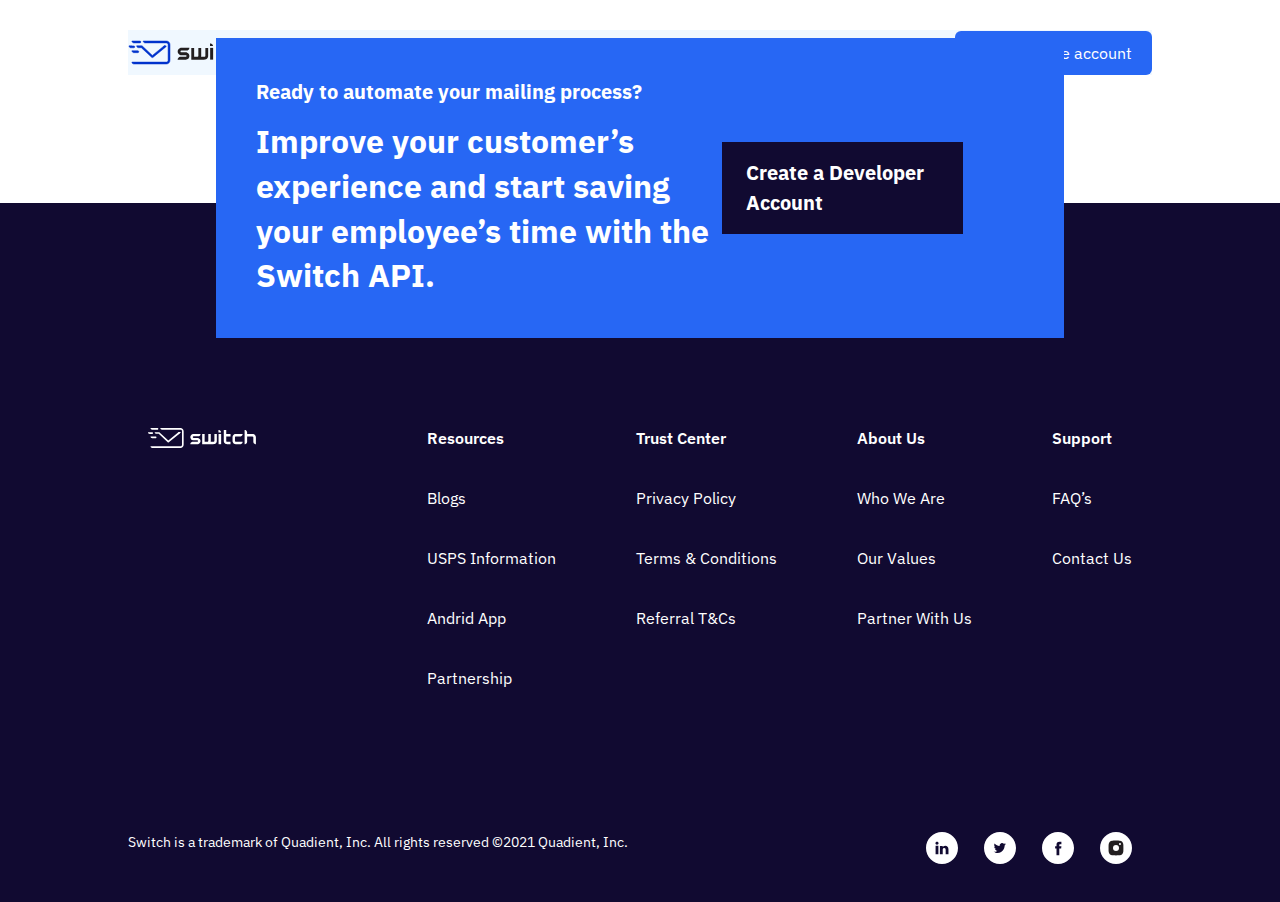
<file: pages/playground.html>
<html lang="en">
<head>
    <meta charset="UTF-8">
    <meta http-equiv="X-UA-Compatible" content="IE=edge">
    <meta name="viewport" content="width=device-width, initial-scale=1.0">
    <title>playground</title>
    <link rel="stylesheet" href="./playground.css">
</head>
<body>
    <div class="container">
        <header id="header">
        <img src="../src/Logo.svg" alt="">
            <div class="nav-list">
                <ul class="ul ul-1">
                    <li class="first">How It Works</li>
                    <li>Pricing</li>
                    <li>Features</li>
                </ul>
                <ul class="ul ul-2">
                    <li class="first">Industry <img src="../src/Vector 48.svg" alt=""></li>
                    <li>Resources<img src="../src/Vector 48.svg" alt=""></li>
                    <li>Login</li>
                </ul>
            </div>
     
                <a href="#" class="btn cr_acc">Create a free account</a>

             
            
    
        </header>
        <header id="header-mobile">
            <img src="../src/Mobile/email.png" alt="" >
                <div class="nav-list">
                    <ul class="ul ul-1">
                        <li class="first">How It Works</li>
                        <li>Pricing</li>
                        <li>Features</li>
                    </ul>
                    <ul class="ul ul-2">
                        <li class="first">Industry <img src="../src/Vector 48.svg" alt=""></li>
                        <li>Resources<img src="../src/Vector 48.svg" alt=""></li>
                        <li>Login</li>
                    </ul>
                </div>
         
                    <a href="#" class="btn cr_acc">Create a free account</a>
                    <img src="../src/Mobile/menu.png" alt="" >
        
            </header>
            </div>  
            <footer id="footer">

                <div class="popbox">
                   
                    <div class="btm"> <p>Ready to automate your mailing process?</p><h2>Improve your customer’s experience and start saving your employee’s time with the Switch API.</h2>
                        
                    </div>
                    <a href="#" class="btn btn5">
                        Create a Developer Account
                    </a>
                </div>
                <div class="main-footer">
                    <div class="main">
                        <div class="switchlogo"><img src="../src/Footer/Switch Logo.svg" alt=""></div>
                        <div class="list-box">   <div class="flist flist1">
                            <ul>
                                <li class="list-head">Resources</li>
                                <li><a href="">Blogs</a></li>
                                <li><a href="">USPS Information</a></li>
                                <li><a href="">Andrid App</a></li>
                                <li><a href="">Partnership</a></li>
                            </ul>
                        </div>
                        <div class="flist flist2">
                            <ul>
                                <li class="list-head">Trust Center</li>
                                <li><a href="">Privacy Policy</a></li>
                                <li><a href="">Terms & Conditions</a></li>
                                <li><a href="">Referral T&Cs</a></li>
                                
                            </ul>
                        </div>
                        <div class="flist flist3">
                            <ul>
                                <li class="list-head">About Us</li>
                                <li><a href="">Who We Are</a></li>
                                <li><a href="">Our Values</a></li>
                                <li><a href="">Partner With Us</a></li>
                          
                            </ul>
                        </div>
                        <div class="flist flist4">
                            <ul>
                                <li class="list-head">Support</li>
                                <li><a href="">FAQ’s</a></li>
                                <li><a href="">Contact Us</a></li>
                            </ul>
                        </div></div>
                        <div class="store">
                            <img src="../src/Mobile/Google Play Badge.svg" alt="">
                            <p>DOWNLOAD NOW</p>
                        </div>
                    </div>
                    <div class="fbottom">
                        <p>Switch is a trademark of Quadient, Inc. All rights reserved ©2021 Quadient, Inc.</p>
                        <div class="slist">
                            <img src="../src/Footer/Linkedin.svg" alt="">
                            <img src="../src/Footer/Twitter.svg" alt="">
                            <img src="../src/Footer/Facebook.svg" alt="">
                            <img src="../src/Footer/Instagram.svg" alt="">
                        </div>
                    </div>
                </div>
                
            </footer>
</body>
</html>
</file>
<file: pages/playground.css>
@import url('https://fonts.googleapis.com/css2?family=IBM+Plex+Sans:ital,wght@0,100;0,200;0,300;0,400;0,500;0,600;0,700;1,100;1,200;1,300;1,400;1,500;1,600;1,700&display=swap');

:root{
    --ibm:'IBM Plex Sans', sans-serif;
    --blue:#2767F4;
    --white:#ffffff;
}

body{

    margin: 0;
    padding: 0;
    box-sizing: border-box;
    font-family: var(--ibm);

}
#footer .store{
    display: none;
}
#header-mobile{
    display:none;
}
p{
    margin: 0;
    padding: 0;
}
ul{
    padding: 0;
    margin: 0;
    list-style:none;
}
li{
    list-style: none;
}
a{
    text-decoration: none;
}

.container{
    max-width: 1320px;
    margin: 0 auto;
}

#header{
    width: 100%;
    
   
    margin-top: 30px;
    display: flex;
    padding: 10px 0;
    font-family: var(--ibm);
    align-items: center;
    position: relative;
    margin-bottom: 98px;

}

#header ul{
    display: inline-block;
    
}
#header ul li{
   display: inline-block;
    font-weight: 400px;
    font-size: 16px;
    line-height: 150%;
    margin-left: 40px;
} 
#header ul .first{
    margin-left: 0;
}
#header .nav-list{
    margin: 0;
    padding: 0;
    width: fit-content;
    margin-left: 220px;
}
#header li img{
  margin-left: 5px;
}

  

#header .ul-2{
    margin-left: 160px;
}
#header a{
    position: absolute;
    margin-left: 40px;
    right: 0;
   
    text-align: center;
    padding:10px 20px;
    margin-right: 0;
    background-color: var(--blue);
    color:var(--white);
    font-weight: 600px;
    font-size: 16px;

    line-height: 150%;
    margin-right: 0;
    border-radius: 6px;
}


#footer{
    position: relative;
        height: fit-content;
        width: 100%;
        margin-top: 243px;
        
}
#footer .popbox{
    position: absolute;
    background-color: #2767F4;
    width: 1240px;
    display: flex;
    flex-direction: row;
    justify-content: space-between;
    padding: 40px;
    left: 0;
    right: 0;
    margin-left: auto;
    margin-right: auto;
    top: -165px;
    align-items: center;
    z-index: 1;
}
#footer .popbox .btm{
   width: 626.75px;
   color: white;
}
#footer .popbox .btm p{
  font-weight: 700;
Font-size: 20px;
Line-height: 28px;
margin: 0;
margin-bottom: 13px;
}
#footer .popbox .btm h2{
  font-weight: 700;
Font-size: 32px;
Line-height: 44.8px;
margin: 0;
}
#footer .popbox a{
   
background-color: #110A31;
font-weight: 700;
Font-size: 20px;
Line-height: 30px;
color: white;
height: fit-content;
/* height: 62px;
width: 309px; */
/* text-align: center; */
padding: 16px 24px;
margin-right: 61px;


 }
#footer .main-footer{
    background-color: #110A31;
    position: relative;
    z-index: 0;
    padding-top: 225px;
  

}

#footer .main-footer .main{
    width: 1320px;   
    margin:0 auto;
    display: flex;
    flex-direction: row;
    justify-content: space-between;

}
#footer .list-box {
   
    display: flex;
    flex-direction: row;
    color: white;
}

#footer .flist {
   margin-right: 80px;


}
#footer .flist li a{
    color: white;
    text-decoration: none;


}
#footer .flist li{
    color: white;
    text-decoration: none;
    font-weight: 400;
    margin-bottom: 40px;


}

#footer .flist ul li:first-child{
    color: white;
    text-decoration: none;
    font-weight: 600;

}
#footer .list-box .flist:last-child {
   
    margin-right: 0;
  }

  #footer .fbottom{
    width: 1320px;
    margin: 0 auto;
    margin-top: 104px;
    display: flex;
    flex-direction: row;
    justify-content: space-between;
    padding-bottom: 38px;
  }
#footer .fbottom p{
font-weight: 400px;
font-size: 14px;
Line-height: 21px;
color: white;
}
#footer .fbottom .slist{
   width: 206px;
   display: flex;
   flex-direction: row;
   justify-content: space-between;
}

@media(max-width:1360px){

    body{
        margin: 0;
        padding: 0;
    
    }
    
        .container{
        
            margin: 0;
            padding: 0;
            width: 1024px;
            background-color: aliceblue;
            margin: 0 auto
        }
        #header .nav-list{
            margin: 0;
            margin-left: 80px;
        }
       #header .ul{
        margin: 0;
        padding: 0;
       }
       #header .ul li{
        margin: 0;
        padding: 0;
        margin: 0 10px;
       }
       #header .ul-1{
        margin: 0;
        padding: 0;
       }
       #header .ul-2{
        margin: 0;
        padding: 0;
        margin-left: 40px;
       }
       
  #footer{
    margin: 0 auto;
    margin-top: 128px;
  }

  #footer .popbox{

    width: 768px;
    
  }
  #footer .main-footer{
    margin: 0;
    width: 100%;

 
  }
   
  #footer .main-footer .main{
    margin: 0 auto;
  
    width: 1024px;
    display: flex;
    flex-direction: row;
    justify-content: space-between;

  
  }
  #footer .main-footer .main img{
   margin-left: 20px;
  
  }
  #footer .main-footer .main .list-box{
    margin-right: 20px;
  

  
  }
  #footer .fbottom{

    width: 1024px;

   
  }
  #footer .slist{

    margin-right: 20px;
   
  }}
  @media(max-width:1024px){

    .container{
       
        width: 100%;
        
    }
    #header{
        display: none;
        
    }
    
    #header-mobile{
        width: 100%;
        display: flex;
        flex-direction: row;
        justify-content: space-between;
        height: 57px;  
       
    }
    #header-mobile ul{
        display: none;
        
    }
    #header-mobile img{
       margin:auto 20px;
       width: 32px;
       height: 32px;
       
        
    }
    #header-mobile  a{
       
        margin: 0;
        margin: auto 0;
     
        padding:8px 16px;
        height: fit-content;
        margin-right: 0;
        background-color: var(--blue);
        color:var(--white);
        font-weight: 600px;
        font-size: 12px;
        margin-right: 0;
        border-radius: 6px;
        margin-left: auto;
        margin-right: auto;
        
    }
    #footer{
        position: relative;
        display: block;
        width: 100%;
       top: 224px;
       margin-bottom: 0;
    
    }
    
    #footer .popbox{
     width: 100%;
     margin: 0 20px;
     display: flex;
     flex-direction: column;
     padding: 0;
     width: fit-content;
     height: fit-content;
     padding: 27px 15px;
     text-align: center;
     border-radius: 4px;
     
    }
    #footer .popbox .btm {
    
        width: 100%;
        text-align: center;
      
        }
    #footer .popbox .btm p{
    
      Font-size: 16px;
      Line-height: 22px;
    
      }
      #footer .popbox .btm h2{
    
      Font-size: 20px;
      Line-height: 28px;
      }
      #footer .main-footer .main img {
        margin-left: 0;
    }
      #footer .popbox  a{
    
    
        height: fit-content;
        margin: 0;
        position: static;
       
        Font-size: 20px;
        Line-height: 30px;
        margin-top: 23px;
    
      }
    
      #footer .main-footer{
        display: flex;
        flex-direction: column;
        
      }
    
      #footer .main-footer .main{
        display: flex;
        flex-direction: column;
        margin:0;
        padding: 0 40px;
        width: fit-content;
       
      }
      #footer .main-footer .main .list-box{
        display: flex;
        flex-direction: column;
      }
      #footer .main-footer .main .list-box .flist{
        margin: 0;
        margin-top: 60px;
      }
      #footer .flist li{
      
        margin-bottom: 15px;
    }
    #footer .flist ul li:first-child{
        
        margin-bottom: 20px;
    
    }
    #footer .store{
        display: block; 
        margin-top: 60px;
    }
    #footer .store p{
        
       
    color: white;
    Font-size: 12px;
    Line-height: 16px;
    font-size: 12px;
    letter-spacing: 2.5px;
    font-weight: 500;
    margin-top: 8px;
    
    
        
    
    }
    #footer .fbottom
    {    
        width: fit-content;
        display: flex;
        flex-direction: column;
        margin: 0;
        padding: 0;
        margin-left: 40px;
        padding-bottom: 60px;
        padding-top: 60px;
        height: fit-content;
     
    }
    #footer .fbottom p
    {
    
    width: fit-content;
    margin-left: 0;
    margin-bottom: 20px;
    
    }
    }
</file>
